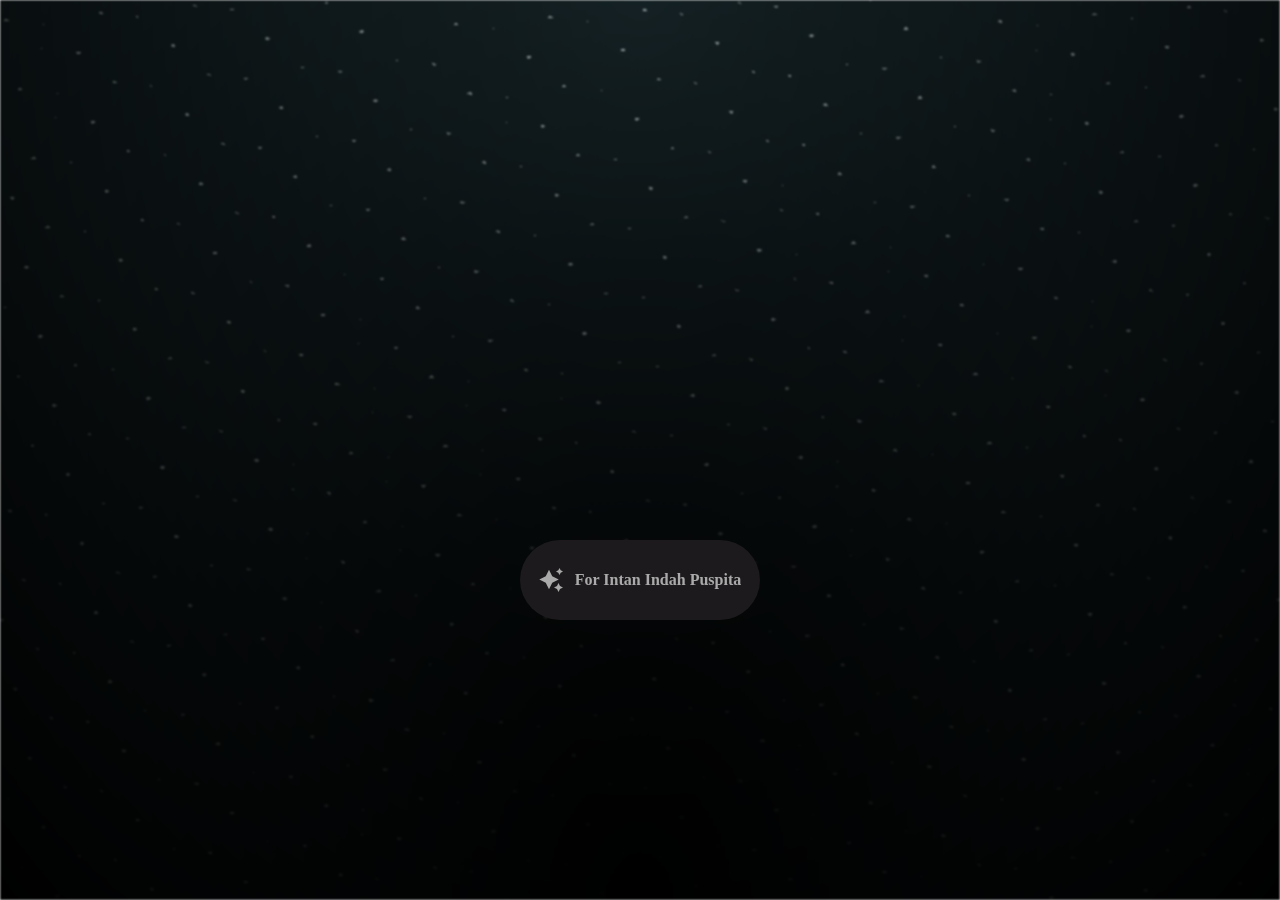
<file: index.html>
<html lang="en">

<head>
    <meta charset="UTF-8" />
    <meta name="viewport" content="width=device-width, initial-scale=1.0" />
    <link rel="shortcut icon" href="images/gift.png" type="image/x-icon" />
    <link rel="stylesheet" href="css/index.css" />

    <!-- Document Title -->
    <title>For Intan Indah Puspita</title>
</head>

<body>
    <!-- Background -->
    <div class="night"></div>

    <!-- Title -->
    <h1 class="title"></h1>

    <!-- Button -->
    <div style="
        position: absolute;
        top: 60vh;
        width: 100%;
        display: flex;
        justify-content: center;
      ">
        <a href="flower.html" class="btn">
            <svg height="24" width="24" fill="#FFFFFF" viewBox="0 0 24 24" data-name="Layer 1" id="Layer_1" class="sparkle">
          <path
            d="M10,21.236,6.755,14.745.264,11.5,6.755,8.255,10,1.764l3.245,6.491L19.736,11.5l-6.491,3.245ZM18,21l1.5,3L21,21l3-1.5L21,18l-1.5-3L18,18l-3,1.5ZM19.333,4.667,20.5,7l1.167-2.333L24,3.5,21.667,2.333,20.5,0,19.333,2.333,17,3.5Z"
          ></path>
        </svg>

            <span class="text">For Intan Indah Puspita</span>
        </a>
    </div>




    <script src="js/index.js"></script>
</body>

</html>
</file>
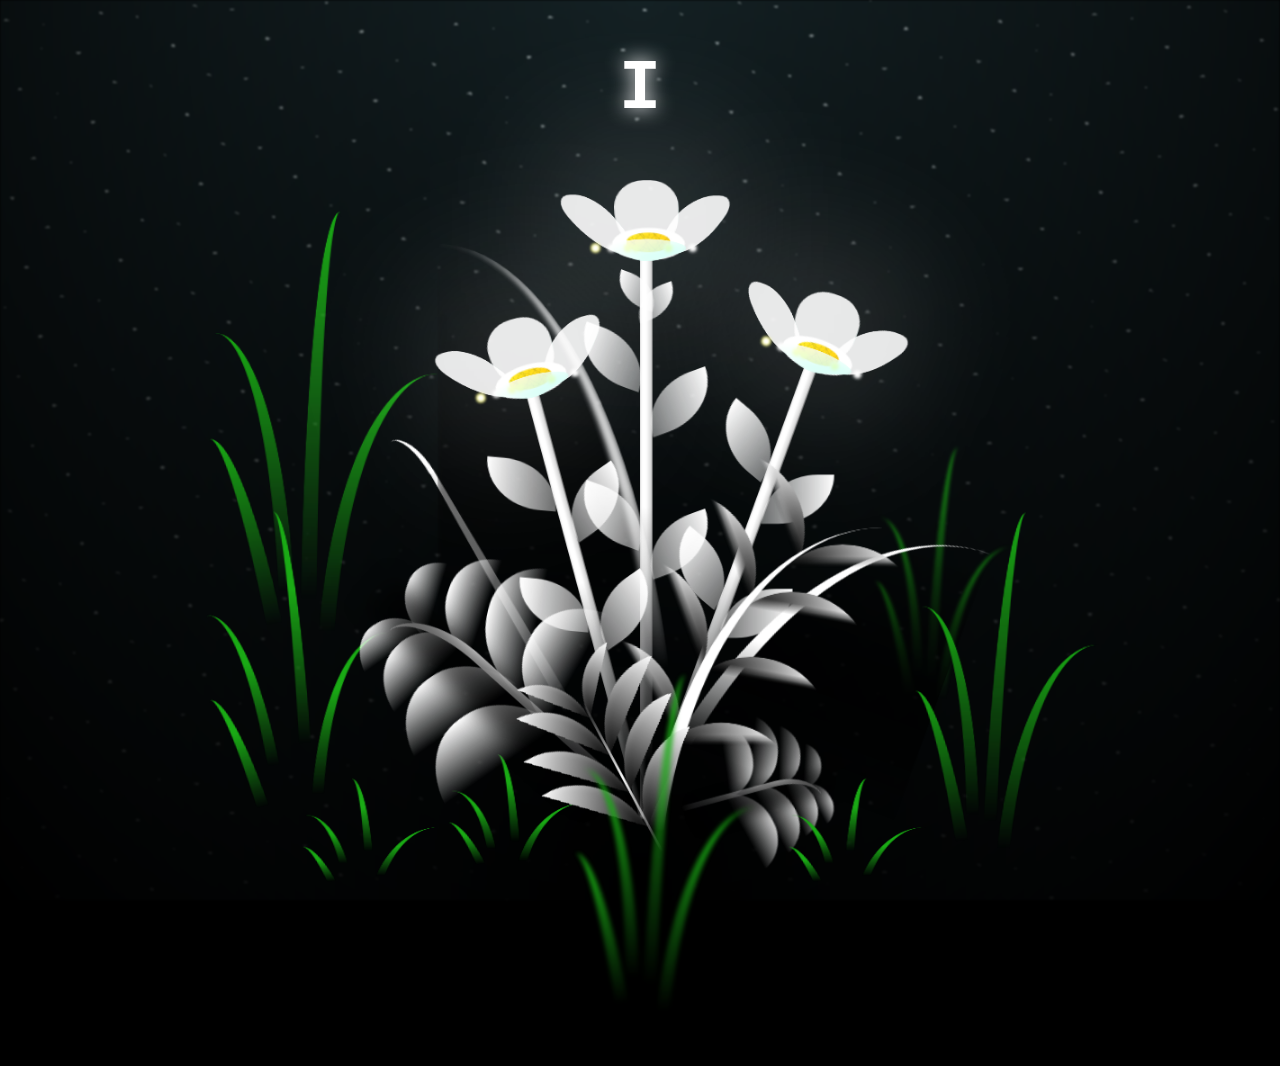
<file: flower.html>
<!DOCTYPE html>
<html lang="en">
  <head>
    <meta charset="UTF-8" />
    <meta http-equiv="X-UA-Compatible" content="IE=edge" />
    <meta name="viewport" content="width=device-width, initial-scale=1.0" />
    <link rel="shortcut icon" href="images/gift.png" type="image/x-icon" />
    <link rel="stylesheet" href="css/style.css" />

    <!-- Document Title -->
    <title>FLOWERS</title>
  </head>

  <body class="not-loaded">
    <!-- Background -->
    <div class="night"></div>

    <!-- Flower -->
    <div class="flowers">
      <div class="flower flower--1">
        <div class="flower__leafs flower__leafs--1">
          <div class="flower__leaf flower__leaf--1"></div>
          <div class="flower__leaf flower__leaf--2"></div>
          <div class="flower__leaf flower__leaf--3"></div>
          <div class="flower__leaf flower__leaf--4"></div>
          <div class="flower__white-circle"></div>

          <div class="flower__light flower__light--1"></div>
          <div class="flower__light flower__light--2"></div>
          <div class="flower__light flower__light--3"></div>
          <div class="flower__light flower__light--4"></div>
          <div class="flower__light flower__light--5"></div>
          <div class="flower__light flower__light--6"></div>
          <div class="flower__light flower__light--7"></div>
          <div class="flower__light flower__light--8"></div>
        </div>
        <div class="flower__line">
          <div class="flower__line__leaf flower__line__leaf--1"></div>
          <div class="flower__line__leaf flower__line__leaf--2"></div>
          <div class="flower__line__leaf flower__line__leaf--3"></div>
          <div class="flower__line__leaf flower__line__leaf--4"></div>
          <div class="flower__line__leaf flower__line__leaf--5"></div>
          <div class="flower__line__leaf flower__line__leaf--6"></div>
        </div>
      </div>

      <div class="flower flower--2">
        <div class="flower__leafs flower__leafs--2">
          <div class="flower__leaf flower__leaf--1"></div>
          <div class="flower__leaf flower__leaf--2"></div>
          <div class="flower__leaf flower__leaf--3"></div>
          <div class="flower__leaf flower__leaf--4"></div>
          <div class="flower__white-circle"></div>

          <div class="flower__light flower__light--1"></div>
          <div class="flower__light flower__light--2"></div>
          <div class="flower__light flower__light--3"></div>
          <div class="flower__light flower__light--4"></div>
          <div class="flower__light flower__light--5"></div>
          <div class="flower__light flower__light--6"></div>
          <div class="flower__light flower__light--7"></div>
          <div class="flower__light flower__light--8"></div>
        </div>
        <div class="flower__line">
          <div class="flower__line__leaf flower__line__leaf--1"></div>
          <div class="flower__line__leaf flower__line__leaf--2"></div>
          <div class="flower__line__leaf flower__line__leaf--3"></div>
          <div class="flower__line__leaf flower__line__leaf--4"></div>
        </div>
      </div>

      <div class="flower flower--3">
        <div class="flower__leafs flower__leafs--3">
          <div class="flower__leaf flower__leaf--1"></div>
          <div class="flower__leaf flower__leaf--2"></div>
          <div class="flower__leaf flower__leaf--3"></div>
          <div class="flower__leaf flower__leaf--4"></div>
          <div class="flower__white-circle"></div>

          <div class="flower__light flower__light--1"></div>
          <div class="flower__light flower__light--2"></div>
          <div class="flower__light flower__light--3"></div>
          <div class="flower__light flower__light--4"></div>
          <div class="flower__light flower__light--5"></div>
          <div class="flower__light flower__light--6"></div>
          <div class="flower__light flower__light--7"></div>
          <div class="flower__light flower__light--8"></div>
        </div>
        <div class="flower__line">
          <div class="flower__line__leaf flower__line__leaf--1"></div>
          <div class="flower__line__leaf flower__line__leaf--2"></div>
          <div class="flower__line__leaf flower__line__leaf--3"></div>
          <div class="flower__line__leaf flower__line__leaf--4"></div>
        </div>
      </div>

      <div class="grow-ans" style="--d: 1.2s">
        <div class="flower__g-long">
          <div class="flower__g-long__top"></div>
          <div class="flower__g-long__bottom"></div>
        </div>
      </div>

      <div class="growing-grass">
        <div class="flower__grass flower__grass--1">
          <div class="flower__grass--top"></div>
          <div class="flower__grass--bottom"></div>
          <div class="flower__grass__leaf flower__grass__leaf--1"></div>
          <div class="flower__grass__leaf flower__grass__leaf--2"></div>
          <div class="flower__grass__leaf flower__grass__leaf--3"></div>
          <div class="flower__grass__leaf flower__grass__leaf--4"></div>
          <div class="flower__grass__leaf flower__grass__leaf--5"></div>
          <div class="flower__grass__leaf flower__grass__leaf--6"></div>
          <div class="flower__grass__leaf flower__grass__leaf--7"></div>
          <div class="flower__grass__leaf flower__grass__leaf--8"></div>
          <div class="flower__grass__overlay"></div>
        </div>
      </div>

      <div class="growing-grass">
        <div class="flower__grass flower__grass--2">
          <div class="flower__grass--top"></div>
          <div class="flower__grass--bottom"></div>
          <div class="flower__grass__leaf flower__grass__leaf--1"></div>
          <div class="flower__grass__leaf flower__grass__leaf--2"></div>
          <div class="flower__grass__leaf flower__grass__leaf--3"></div>
          <div class="flower__grass__leaf flower__grass__leaf--4"></div>
          <div class="flower__grass__leaf flower__grass__leaf--5"></div>
          <div class="flower__grass__leaf flower__grass__leaf--6"></div>
          <div class="flower__grass__leaf flower__grass__leaf--7"></div>
          <div class="flower__grass__leaf flower__grass__leaf--8"></div>
          <div class="flower__grass__overlay"></div>
        </div>
      </div>

      <div class="grow-ans" style="--d: 2.4s">
        <div class="flower__g-right flower__g-right--1">
          <div class="leaf"></div>
        </div>
      </div>

      <div class="grow-ans" style="--d: 2.8s">
        <div class="flower__g-right flower__g-right--2">
          <div class="leaf"></div>
        </div>
      </div>

      <div class="grow-ans" style="--d: 2.8s">
        <div class="flower__g-front">
          <div
            class="flower__g-front__leaf-wrapper flower__g-front__leaf-wrapper--1"
          >
            <div class="flower__g-front__leaf"></div>
          </div>
          <div
            class="flower__g-front__leaf-wrapper flower__g-front__leaf-wrapper--2"
          >
            <div class="flower__g-front__leaf"></div>
          </div>
          <div
            class="flower__g-front__leaf-wrapper flower__g-front__leaf-wrapper--3"
          >
            <div class="flower__g-front__leaf"></div>
          </div>
          <div
            class="flower__g-front__leaf-wrapper flower__g-front__leaf-wrapper--4"
          >
            <div class="flower__g-front__leaf"></div>
          </div>
          <div
            class="flower__g-front__leaf-wrapper flower__g-front__leaf-wrapper--5"
          >
            <div class="flower__g-front__leaf"></div>
          </div>
          <div
            class="flower__g-front__leaf-wrapper flower__g-front__leaf-wrapper--6"
          >
            <div class="flower__g-front__leaf"></div>
          </div>
          <div
            class="flower__g-front__leaf-wrapper flower__g-front__leaf-wrapper--7"
          >
            <div class="flower__g-front__leaf"></div>
          </div>
          <div
            class="flower__g-front__leaf-wrapper flower__g-front__leaf-wrapper--8"
          >
            <div class="flower__g-front__leaf"></div>
          </div>
          <div class="flower__g-front__line"></div>
        </div>
      </div>

      <div class="grow-ans" style="--d: 3.2s">
        <div class="flower__g-fr">
          <div class="leaf"></div>
          <div class="flower__g-fr__leaf flower__g-fr__leaf--1"></div>
          <div class="flower__g-fr__leaf flower__g-fr__leaf--2"></div>
          <div class="flower__g-fr__leaf flower__g-fr__leaf--3"></div>
          <div class="flower__g-fr__leaf flower__g-fr__leaf--4"></div>
          <div class="flower__g-fr__leaf flower__g-fr__leaf--5"></div>
          <div class="flower__g-fr__leaf flower__g-fr__leaf--6"></div>
          <div class="flower__g-fr__leaf flower__g-fr__leaf--7"></div>
          <div class="flower__g-fr__leaf flower__g-fr__leaf--8"></div>
        </div>
      </div>

      <div class="long-g long-g--0">
        <div class="grow-ans" style="--d: 3s">
          <div class="leaf leaf--0"></div>
        </div>
        <div class="grow-ans" style="--d: 2.2s">
          <div class="leaf leaf--1"></div>
        </div>
        <div class="grow-ans" style="--d: 3.4s">
          <div class="leaf leaf--2"></div>
        </div>
        <div class="grow-ans" style="--d: 3.6s">
          <div class="leaf leaf--3"></div>
        </div>
      </div>

      <div class="long-g long-g--1">
        <div class="grow-ans" style="--d: 3.6s">
          <div class="leaf leaf--0"></div>
        </div>
        <div class="grow-ans" style="--d: 3.8s">
          <div class="leaf leaf--1"></div>
        </div>
        <div class="grow-ans" style="--d: 4s">
          <div class="leaf leaf--2"></div>
        </div>
        <div class="grow-ans" style="--d: 4.2s">
          <div class="leaf leaf--3"></div>
        </div>
      </div>

      <div class="long-g long-g--2">
        <div class="grow-ans" style="--d: 4s">
          <div class="leaf leaf--0"></div>
        </div>
        <div class="grow-ans" style="--d: 4.2s">
          <div class="leaf leaf--1"></div>
        </div>
        <div class="grow-ans" style="--d: 4.4s">
          <div class="leaf leaf--2"></div>
        </div>
        <div class="grow-ans" style="--d: 4.6s">
          <div class="leaf leaf--3"></div>
        </div>
      </div>

      <div class="long-g long-g--3">
        <div class="grow-ans" style="--d: 4s">
          <div class="leaf leaf--0"></div>
        </div>
        <div class="grow-ans" style="--d: 4.2s">
          <div class="leaf leaf--1"></div>
        </div>
        <div class="grow-ans" style="--d: 3s">
          <div class="leaf leaf--2"></div>
        </div>
        <div class="grow-ans" style="--d: 3.6s">
          <div class="leaf leaf--3"></div>
        </div>
      </div>

      <div class="long-g long-g--4">
        <div class="grow-ans" style="--d: 4s">
          <div class="leaf leaf--0"></div>
        </div>
        <div class="grow-ans" style="--d: 4.2s">
          <div class="leaf leaf--1"></div>
        </div>
        <div class="grow-ans" style="--d: 3s">
          <div class="leaf leaf--2"></div>
        </div>
        <div class="grow-ans" style="--d: 3.6s">
          <div class="leaf leaf--3"></div>
        </div>
      </div>

      <div class="long-g long-g--5">
        <div class="grow-ans" style="--d: 4s">
          <div class="leaf leaf--0"></div>
        </div>
        <div class="grow-ans" style="--d: 4.2s">
          <div class="leaf leaf--1"></div>
        </div>
        <div class="grow-ans" style="--d: 3s">
          <div class="leaf leaf--2"></div>
        </div>
        <div class="grow-ans" style="--d: 3.6s">
          <div class="leaf leaf--3"></div>
        </div>
      </div>

      <div class="long-g long-g--6">
        <div class="grow-ans" style="--d: 4.2s">
          <div class="leaf leaf--0"></div>
        </div>
        <div class="grow-ans" style="--d: 4.4s">
          <div class="leaf leaf--1"></div>
        </div>
        <div class="grow-ans" style="--d: 4.6s">
          <div class="leaf leaf--2"></div>
        </div>
        <div class="grow-ans" style="--d: 4.8s">
          <div class="leaf leaf--3"></div>
        </div>
      </div>

      <div class="long-g long-g--7">
        <div class="grow-ans" style="--d: 3s">
          <div class="leaf leaf--0"></div>
        </div>
        <div class="grow-ans" style="--d: 3.2s">
          <div class="leaf leaf--1"></div>
        </div>
        <div class="grow-ans" style="--d: 3.5s">
          <div class="leaf leaf--2"></div>
        </div>
        <div class="grow-ans" style="--d: 3.6s">
          <div class="leaf leaf--3"></div>
        </div>
      </div>
    </div>

    <!-- Title -->
    <h1 class="title"><span id="title"></span></h1>
    

    <!-- audio -->
    <div id="audio-container">
      <audio id="song" autoplay loop>
        <source src="audio/bayangkanjika.mp3" type="audio/mp3" />
      </audio>
    </div>
    <!-- akhir audio -->
  </body>
</html>

<!-- Import Javascript -->
<script src="js/main.js"></script>
</file>
<file: css/index.css>
*,
*::after,
*::before {
  padding: 0;
  margin: 0;
  box-sizing: border-box;
}

:root {
  --dark-color: #000;
}

.night {
  position: fixed;
  left: 50%;
  top: 0;
  transform: translateX(-50%);
  width: 100%;
  height: 100%;
  filter: blur(0.1vmin);
  background-image: radial-gradient(ellipse at top, transparent 0%, var(--dark-color)), radial-gradient(ellipse at bottom, var(--dark-color), rgba(145, 233, 255, 0.2)), repeating-linear-gradient(220deg, rgb(0, 0, 0) 0px, rgb(0, 0, 0) 19px, transparent 19px, transparent 22px), repeating-linear-gradient(189deg, rgb(0, 0, 0) 0px, rgb(0, 0, 0) 19px, transparent 19px, transparent 22px), repeating-linear-gradient(148deg, rgb(0, 0, 0) 0px, rgb(0, 0, 0) 19px, transparent 19px, transparent 22px), linear-gradient(90deg, rgb(255, 255, 250), rgb(240, 240, 240));
}

.title {
  position: absolute;
  top: 0;
  left: 0;
  color: white;
  font-family: 'Courier New', Courier, monospace;

  display: flex;
  flex-wrap: wrap;
  justify-content: center;
  align-content: center;
  align-items: center;

  width: 100%;
  height: 100vh;
  text-shadow: 0 0 20px white;
  letter-spacing: 0px;
}

@media (min-width: 500px) {
  .title {
    letter-spacing: 20px;
  }
}

@keyframes typing {
  from {
    opacity: 0;
  }

  to {
    opacity: 1;
  }
}

/* Terapkan animasi dengan delay */
.title span {
  opacity: 0;
  animation: typing 1s ease forwards;
  animation-delay: var(--delay);
}

a {
  text-decoration: none;
}

.btn {
  border: none;
  width: 15em;
  height: 5em;
  border-radius: 3em;
  display: flex;
  justify-content: center;
  align-items: center;
  gap: 12px;
  background: #1C1A1C;
  cursor: pointer;
  transition: all 450ms ease-in-out;
}

.sparkle {
  fill: #AAAAAA;
  transition: all 800ms ease;
}

.text {
  font-weight: 600;
  color: #AAAAAA;
  font-size: medium;
}

.btn:hover {
  background: linear-gradient(0deg, #A47CF3, #683FEA);
  box-shadow: inset 0px 1px 0px 0px rgba(255, 255, 255, 0.4),
    inset 0px -4px 0px 0px rgba(0, 0, 0, 0.2),
    0px 0px 0px 4px rgba(255, 255, 255, 0.2),
    0px 0px 180px 0px #9917FF;
  transform: translateY(-2px);
}

.btn:hover .text {
  color: white;
}

.btn:hover .sparkle {
  fill: white;
  transform: scale(1.2);
}
</file>
<file: css/style.css>
*,
*::after,
*::before {
    padding: 0;
    margin: 0;
    box-sizing: border-box;
}

:root {
    --dark-color: #000;
}

.title {
    position: absolute;
    width: 100%;
    text-align: center;
    margin-top: 50px;
    top: 0;
    left: 0;
    color: white;
    font-family: 'Courier New', Courier, monospace;
    font-size: 70px;
    text-shadow: 0px 0px 20px white;
}

body {
    display: flex;
    align-items: flex-end;
    justify-content: center;
    min-height: 100vh;
    background-color: var(--dark-color);
    overflow: hidden;
    perspective: 1000px;
}

.night {
    position: fixed;
    left: 50%;
    top: 0;
    transform: translateX(-50%);
    width: 100%;
    height: 100%;
    filter: blur(0.1vmin);
    background-image: radial-gradient(ellipse at top, transparent 0%, var(--dark-color)), radial-gradient(ellipse at bottom, var(--dark-color), rgba(145, 233, 255, 0.2)), repeating-linear-gradient(220deg, rgb(0, 0, 0) 0px, rgb(0, 0, 0) 19px, transparent 19px, transparent 22px), repeating-linear-gradient(189deg, rgb(0, 0, 0) 0px, rgb(0, 0, 0) 19px, transparent 19px, transparent 22px), repeating-linear-gradient(148deg, rgb(0, 0, 0) 0px, rgb(0, 0, 0) 19px, transparent 19px, transparent 22px), linear-gradient(90deg, rgb(255, 255, 250), rgb(240, 240, 240));
}

.flowers {
    position: relative;
    transform: scale(0.9);
}

.flower {
    position: absolute;
    bottom: 10vmin;
    transform-origin: bottom center;
    z-index: 10;
    --fl-speed: 0.8s;
}

.flower--1 {
    animation: moving-flower-1 4s linear infinite;
}

.flower--1 .flower__line {
    height: 70vmin;
    animation-delay: 0.3s;
}

.flower--1 .flower__line__leaf--1 {
    animation: blooming-leaf-right var(--fl-speed) 1.6s backwards;
}

.flower--1 .flower__line__leaf--2 {
    animation: blooming-leaf-right var(--fl-speed) 1.4s backwards;
}

.flower--1 .flower__line__leaf--3 {
    animation: blooming-leaf-left var(--fl-speed) 1.2s backwards;
}

.flower--1 .flower__line__leaf--4 {
    animation: blooming-leaf-left var(--fl-speed) 1s backwards;
}

.flower--1 .flower__line__leaf--5 {
    animation: blooming-leaf-right var(--fl-speed) 1.8s backwards;
}

.flower--1 .flower__line__leaf--6 {
    animation: blooming-leaf-left var(--fl-speed) 2s backwards;
}

.flower--2 {
    left: 50%;
    transform: rotate(20deg);
    animation: moving-flower-2 4s linear infinite;
}

.flower--2 .flower__line {
    height: 60vmin;
    animation-delay: 0.6s;
}

.flower--2 .flower__line__leaf--1 {
    animation: blooming-leaf-right var(--fl-speed) 1.9s backwards;
}

.flower--2 .flower__line__leaf--2 {
    animation: blooming-leaf-right var(--fl-speed) 1.7s backwards;
}

.flower--2 .flower__line__leaf--3 {
    animation: blooming-leaf-left var(--fl-speed) 1.5s backwards;
}

.flower--2 .flower__line__leaf--4 {
    animation: blooming-leaf-left var(--fl-speed) 1.3s backwards;
}

.flower--3 {
    left: 50%;
    transform: rotate(-15deg);
    animation: moving-flower-3 4s linear infinite;
}

.flower--3 .flower__line {
    animation-delay: 0.9s;
}

.flower--3 .flower__line__leaf--1 {
    animation: blooming-leaf-right var(--fl-speed) 2.5s backwards;
}

.flower--3 .flower__line__leaf--2 {
    animation: blooming-leaf-right var(--fl-speed) 2.3s backwards;
}

.flower--3 .flower__line__leaf--3 {
    animation: blooming-leaf-left var(--fl-speed) 2.1s backwards;
}

.flower--3 .flower__line__leaf--4 {
    animation: blooming-leaf-left var(--fl-speed) 1.9s backwards;
}

.flower__leafs {
    position: relative;
    animation: blooming-flower 2s backwards;
}

.flower__leafs--1 {
    animation-delay: 1.1s;
}

.flower__leafs--2 {
    animation-delay: 1.4s;
}

.flower__leafs--3 {
    animation-delay: 1.7s;
}

.flower__leafs::after {
    content: "";
    position: absolute;
    left: 0;
    top: 0;
    transform: translate(-50%, -100%);
    width: 8vmin;
    height: 8vmin;
    background-color: #fff;
    filter: blur(10vmin);
}

.flower__leaf {
    position: absolute;
    bottom: 0;
    left: 50%;
    width: 8vmin;
    height: 11vmin;
    border-radius: 51% 49% 47% 53%/44% 45% 55% 69%;
    background-color: #a7ffee;
    background-image: linear-gradient(to top, #fff, #fff);
    transform-origin: bottom center;
    opacity: 0.9;
    box-shadow: inset 0 0 2vmin rgba(255, 255, 255, 0.5);
}

.flower__leaf--1 {
    transform: translate(-10%, 1%) rotateY(40deg) rotateX(-50deg);
}

.flower__leaf--2 {
    transform: translate(-50%, -4%) rotateX(40deg);
}

.flower__leaf--3 {
    transform: translate(-90%, 0%) rotateY(45deg) rotateX(50deg);
}

.flower__leaf--4 {
    width: 8vmin;
    height: 8vmin;
    transform-origin: bottom left;
    border-radius: 4vmin 10vmin 4vmin 4vmin;
    transform: translate(0%, 18%) rotateX(70deg) rotate(-43deg);
    background-image: linear-gradient(to top, rgba(255, 2555, 255, 0.4), #fff);
    z-index: 1;
    opacity: 0.8;
    -webkit-transform: translate(0%, 18%) rotateX(70deg) rotate(-43deg);
    -moz-transform: translate(0%, 18%) rotateX(70deg) rotate(-43deg);
    -ms-transform: translate(0%, 18%) rotateX(70deg) rotate(-43deg);
    -o-transform: translate(0%, 18%) rotateX(70deg) rotate(-43deg);
}

.flower__white-circle {
    position: absolute;
    left: -3.5vmin;
    top: -3vmin;
    width: 9vmin;
    height: 4vmin;
    border-radius: 50%;
    background-color: #fff;
}

.flower__white-circle::after {
    content: "";
    position: absolute;
    left: 50%;
    top: 45%;
    transform: translate(-50%, -50%);
    width: 60%;
    height: 60%;
    border-radius: inherit;
    background-image: repeating-linear-gradient(135deg, rgba(0, 0, 0, 0.03) 0px, rgba(0, 0, 0, 0.03) 1px, transparent 1px, transparent 12px), repeating-linear-gradient(45deg, rgba(0, 0, 0, 0.03) 0px, rgba(0, 0, 0, 0.03) 1px, transparent 1px, transparent 12px), repeating-linear-gradient(67.5deg, rgba(0, 0, 0, 0.03) 0px, rgba(0, 0, 0, 0.03) 1px, transparent 1px, transparent 12px), repeating-linear-gradient(135deg, rgba(0, 0, 0, 0.03) 0px, rgba(0, 0, 0, 0.03) 1px, transparent 1px, transparent 12px), repeating-linear-gradient(45deg, rgba(0, 0, 0, 0.03) 0px, rgba(0, 0, 0, 0.03) 1px, transparent 1px, transparent 12px), repeating-linear-gradient(112.5deg, rgba(0, 0, 0, 0.03) 0px, rgba(0, 0, 0, 0.03) 1px, transparent 1px, transparent 12px), repeating-linear-gradient(112.5deg, rgba(0, 0, 0, 0.03) 0px, rgba(0, 0, 0, 0.03) 1px, transparent 1px, transparent 12px), repeating-linear-gradient(45deg, rgba(0, 0, 0, 0.03) 0px, rgba(0, 0, 0, 0.03) 1px, transparent 1px, transparent 12px), repeating-linear-gradient(22.5deg, rgba(0, 0, 0, 0.03) 0px, rgba(0, 0, 0, 0.03) 1px, transparent 1px, transparent 12px), repeating-linear-gradient(45deg, rgba(0, 0, 0, 0.03) 0px, rgba(0, 0, 0, 0.03) 1px, transparent 1px, transparent 12px), repeating-linear-gradient(22.5deg, rgba(0, 0, 0, 0.03) 0px, rgba(0, 0, 0, 0.03) 1px, transparent 1px, transparent 12px), repeating-linear-gradient(135deg, rgba(0, 0, 0, 0.03) 0px, rgba(0, 0, 0, 0.03) 1px, transparent 1px, transparent 12px), repeating-linear-gradient(157.5deg, rgba(0, 0, 0, 0.03) 0px, rgba(0, 0, 0, 0.03) 1px, transparent 1px, transparent 12px), repeating-linear-gradient(67.5deg, rgba(0, 0, 0, 0.03) 0px, rgba(0, 0, 0, 0.03) 1px, transparent 1px, transparent 12px), repeating-linear-gradient(67.5deg, rgba(0, 0, 0, 0.03) 0px, rgba(0, 0, 0, 0.03) 1px, transparent 1px, transparent 12px), linear-gradient(90deg, rgb(255, 235, 18), rgb(255, 206, 0));
}

.flower__line {
    height: 55vmin;
    width: 1.5vmin;
    background-image: linear-gradient(to left, rgba(0, 0, 0, 0.2), transparent, rgba(255, 255, 255, 0.2)), linear-gradient(to top, transparent 10%, #fff, #fff);
    box-shadow: inset 0 0 2px rgba(0, 0, 0, 0.5);
    animation: grow-flower-tree 4s backwards;
}

.flower__line__leaf {
    --w: 7vmin;
    --h: calc(var(--w) + 2vmin);
    position: absolute;
    top: 20%;
    left: 90%;
    width: var(--w);
    height: var(--h);
    border-top-right-radius: var(--h);
    border-bottom-left-radius: var(--h);
    background-image: linear-gradient(to top, rgba(255, 255, 255, 0.4), #fff);
}

.flower__line__leaf--1 {
    transform: rotate(70deg) rotateY(30deg);
}

.flower__line__leaf--2 {
    top: 45%;
    transform: rotate(70deg) rotateY(30deg);
}

.flower__line__leaf--3,
.flower__line__leaf--4,
.flower__line__leaf--6 {
    border-top-right-radius: 0;
    border-bottom-left-radius: 0;
    border-top-left-radius: var(--h);
    border-bottom-right-radius: var(--h);
    left: -460%;
    top: 12%;
    transform: rotate(-70deg) rotateY(30deg);
}

.flower__line__leaf--4 {
    top: 40%;
}

.flower__line__leaf--5 {
    top: 0;
    transform-origin: left;
    transform: rotate(70deg) rotateY(30deg) scale(0.6);
}

.flower__line__leaf--6 {
    top: -2%;
    left: -450%;
    transform-origin: right;
    transform: rotate(-70deg) rotateY(30deg) scale(0.6);
}

.flower__light {
    position: absolute;
    bottom: 0vmin;
    width: 1vmin;
    height: 1vmin;
    background-color: rgb(255, 251, 0);
    border-radius: 50%;
    filter: blur(0.2vmin);
    animation: light-ans 4s linear infinite backwards;
}

.flower__light:nth-child(odd) {
    background-color: #fff;
}

.flower__light--1 {
    left: -2vmin;
    animation-delay: 1s;
}

.flower__light--2 {
    left: 3vmin;
    animation-delay: 0.5s;
}

.flower__light--3 {
    left: -6vmin;
    animation-delay: 0.3s;
}

.flower__light--4 {
    left: 6vmin;
    animation-delay: 0.9s;
}

.flower__light--5 {
    left: -1vmin;
    animation-delay: 1.5s;
}

.flower__light--6 {
    left: -4vmin;
    animation-delay: 3s;
}

.flower__light--7 {
    left: 3vmin;
    animation-delay: 2s;
}

.flower__light--8 {
    left: -6vmin;
    animation-delay: 3.5s;
}

.flower__grass {
    --c: #fff;
    --line-w: 1.5vmin;
    position: absolute;
    bottom: 12vmin;
    left: -7vmin;
    display: flex;
    flex-direction: column;
    align-items: flex-end;
    z-index: 20;
    transform-origin: bottom center;
    transform: rotate(-48deg) rotateY(40deg);
}

.flower__grass--1 {
    animation: moving-grass 2s linear infinite;
}

.flower__grass--2 {
    left: 2vmin;
    bottom: 10vmin;
    transform: scale(0.5) rotate(75deg) rotateX(10deg) rotateY(-200deg);
    opacity: 0.8;
    z-index: 0;
    animation: moving-grass--2 1.5s linear infinite;
}

.flower__grass--top {
    width: 7vmin;
    height: 10vmin;
    border-top-right-radius: 100%;
    border-right: var(--line-w) solid var(--c);
    transform-origin: bottom center;
    transform: rotate(-2deg);
}

.flower__grass--bottom {
    margin-top: -2px;
    width: var(--line-w);
    height: 25vmin;
    background-image: linear-gradient(to top, transparent, var(--c));
}

.flower__grass__leaf {
    --size: 10vmin;
    position: absolute;
    width: calc(var(--size) * 2.1);
    height: var(--size);
    border-top-left-radius: var(--size);
    border-top-right-radius: var(--size);
    background-image: linear-gradient(to top, transparent, transparent 30%, var(--c));
    z-index: 100;
}

.flower__grass__leaf--1 {
    top: -6%;
    left: 30%;
    --size: 6vmin;
    transform: rotate(-20deg);
    animation: growing-grass-ans--1 2s 2.6s backwards;
}

@keyframes growing-grass-ans--1 {
    0% {
        transform-origin: bottom left;
        transform: rotate(-20deg) scale(0);
    }
}

.flower__grass__leaf--2 {
    top: -5%;
    left: -110%;
    --size: 6vmin;
    transform: rotate(10deg);
    animation: growing-grass-ans--2 2s 2.4s linear backwards;
}

@keyframes growing-grass-ans--2 {
    0% {
        transform-origin: bottom right;
        transform: rotate(10deg) scale(0);
    }
}

.flower__grass__leaf--3 {
    top: 5%;
    left: 60%;
    --size: 8vmin;
    transform: rotate(-18deg) rotateX(-20deg);
    animation: growing-grass-ans--3 2s 2.2s linear backwards;
}

@keyframes growing-grass-ans--3 {
    0% {
        transform-origin: bottom left;
        transform: rotate(-18deg) rotateX(-20deg) scale(0);
    }
}

.flower__grass__leaf--4 {
    top: 6%;
    left: -135%;
    --size: 8vmin;
    transform: rotate(2deg);
    animation: growing-grass-ans--4 2s 2s linear backwards;
}

@keyframes growing-grass-ans--4 {
    0% {
        transform-origin: bottom right;
        transform: rotate(2deg) scale(0);
    }
}

.flower__grass__leaf--5 {
    top: 20%;
    left: 60%;
    --size: 10vmin;
    transform: rotate(-24deg) rotateX(-20deg);
    animation: growing-grass-ans--5 2s 1.8s linear backwards;
}

@keyframes growing-grass-ans--5 {
    0% {
        transform-origin: bottom left;
        transform: rotate(-24deg) rotateX(-20deg) scale(0);
    }
}

.flower__grass__leaf--6 {
    top: 22%;
    left: -180%;
    --size: 10vmin;
    transform: rotate(10deg);
    animation: growing-grass-ans--6 2s 1.6s linear backwards;
}

@keyframes growing-grass-ans--6 {
    0% {
        transform-origin: bottom right;
        transform: rotate(10deg) scale(0);
    }
}

.flower__grass__leaf--7 {
    top: 39%;
    left: 70%;
    --size: 10vmin;
    transform: rotate(-10deg);
    animation: growing-grass-ans--7 2s 1.4s linear backwards;
}

@keyframes growing-grass-ans--7 {
    0% {
        transform-origin: bottom left;
        transform: rotate(-10deg) scale(0);
    }
}

.flower__grass__leaf--8 {
    top: 40%;
    left: -215%;
    --size: 11vmin;
    transform: rotate(10deg);
    animation: growing-grass-ans--8 2s 1.2s linear backwards;
}

@keyframes growing-grass-ans--8 {
    0% {
        transform-origin: bottom right;
        transform: rotate(10deg) scale(0);
    }
}

.flower__grass__overlay {
    position: absolute;
    top: -10%;
    right: 0%;
    width: 100%;
    height: 100%;
    background-color: rgba(0, 0, 0, 0.6);
    filter: blur(1.5vmin);
    z-index: 100;
}

.flower__g-long {
    --w: 2vmin;
    --h: 6vmin;
    --c: #fff;
    position: absolute;
    bottom: 10vmin;
    left: -3vmin;
    transform-origin: bottom center;
    transform: rotate(-30deg) rotateY(-20deg);
    display: flex;
    flex-direction: column;
    align-items: flex-end;
    animation: flower-g-long-ans 3s linear infinite;
}

@keyframes flower-g-long-ans {
    0%,
    100% {
        transform: rotate(-30deg) rotateY(-20deg);
    }
    50% {
        transform: rotate(-32deg) rotateY(-20deg);
    }
}

.flower__g-long__top {
    top: calc(var(--h) * -1);
    width: calc(var(--w) + 1vmin);
    height: var(--h);
    border-top-right-radius: 100%;
    border-right: 0.7vmin solid var(--c);
    transform: translate(-0.7vmin, 1vmin);
}

.flower__g-long__bottom {
    width: var(--w);
    height: 50vmin;
    transform-origin: bottom center;
    background-image: linear-gradient(to top, transparent 30%, var(--c));
    box-shadow: inset 0 0 2px rgba(0, 0, 0, 0.5);
    -webkit-clip-path: polygon(35% 0, 65% 1%, 100% 100%, 0% 100%);
    clip-path: polygon(35% 0, 65% 1%, 100% 100%, 0% 100%);
}

.flower__g-right {
    position: absolute;
    bottom: 6vmin;
    left: -2vmin;
    transform-origin: bottom left;
    transform: rotate(20deg);
}

.flower__g-right .leaf {
    width: 30vmin;
    height: 50vmin;
    border-top-left-radius: 100%;
    border-left: 2vmin solid #fff;
    background-image: linear-gradient(to bottom, transparent, var(--dark-color) 60%);
    -webkit-mask-image: linear-gradient(to top, transparent 30%, #fff 60%);
}

.flower__g-right--1 {
    animation: flower-g-right-ans 2.5s linear infinite;
}

.flower__g-right--2 {
    left: 5vmin;
    transform: rotateY(-180deg);
    animation: flower-g-right-ans--2 3s linear infinite;
}

.flower__g-right--2 .leaf {
    height: 75vmin;
    filter: blur(0.3vmin);
    opacity: 0.8;
}

@keyframes flower-g-right-ans {
    0%,
    100% {
        transform: rotate(20deg);
    }
    50% {
        transform: rotate(24deg) rotateX(-20deg);
    }
}

@keyframes flower-g-right-ans--2 {
    0%,
    100% {
        transform: rotateY(-180deg) rotate(0deg) rotateX(-20deg);
    }
    50% {
        transform: rotateY(-180deg) rotate(6deg) rotateX(-20deg);
    }
}

.flower__g-front {
    position: absolute;
    bottom: 6vmin;
    left: 2.5vmin;
    z-index: 100;
    transform-origin: bottom center;
    transform: rotate(-28deg) rotateY(30deg) scale(1.04);
    animation: flower__g-front-ans 2s linear infinite;
}

@keyframes flower__g-front-ans {
    0%,
    100% {
        transform: rotate(-28deg) rotateY(30deg) scale(1.04);
    }
    50% {
        transform: rotate(-35deg) rotateY(40deg) scale(1.04);
    }
}

.flower__g-front__line {
    width: 0.3vmin;
    height: 20vmin;
    background-image: linear-gradient(to top, transparent, #fff, transparent 100%);
    position: relative;
}

.flower__g-front__leaf-wrapper {
    position: absolute;
    top: 0;
    left: 0;
    transform-origin: bottom left;
    transform: rotate(10deg);
}

.flower__g-front__leaf-wrapper:nth-child(even) {
    left: 0vmin;
    transform: rotateY(-180deg) rotate(5deg);
    animation: flower__g-front__leaf-left-ans 1s ease-in backwards;
}

.flower__g-front__leaf-wrapper:nth-child(odd) {
    animation: flower__g-front__leaf-ans 1s ease-in backwards;
}

.flower__g-front__leaf-wrapper--1 {
    top: -8vmin;
    transform: scale(0.7);
    animation: flower__g-front__leaf-ans 1s 5.5s ease-in backwards !important;
}

.flower__g-front__leaf-wrapper--2 {
    top: -8vmin;
    transform: rotateY(-180deg) scale(0.7) !important;
    animation: flower__g-front__leaf-left-ans-2 1s 4.6s ease-in backwards !important;
}

.flower__g-front__leaf-wrapper--3 {
    top: -3vmin;
    animation: flower__g-front__leaf-ans 1s 4.6s ease-in backwards;
}

.flower__g-front__leaf-wrapper--4 {
    top: -3vmin;
    transform: rotateY(-180deg) scale(0.9) !important;
    animation: flower__g-front__leaf-left-ans-2 1s 4.6s ease-in backwards !important;
}

@keyframes flower__g-front__leaf-left-ans-2 {
    0% {
        transform: rotateY(-180deg) scale(0);
    }
}

.flower__g-front__leaf-wrapper--5,
.flower__g-front__leaf-wrapper--6 {
    top: 2vmin;
}

.flower__g-front__leaf-wrapper--7,
.flower__g-front__leaf-wrapper--8 {
    top: 6.5vmin;
}

.flower__g-front__leaf-wrapper--2 {
    animation-delay: 5.2s !important;
}

.flower__g-front__leaf-wrapper--3 {
    animation-delay: 4.9s !important;
}

.flower__g-front__leaf-wrapper--5 {
    animation-delay: 4.3s !important;
}

.flower__g-front__leaf-wrapper--6 {
    animation-delay: 4.1s !important;
}

.flower__g-front__leaf-wrapper--7 {
    animation-delay: 3.8s !important;
}

.flower__g-front__leaf-wrapper--8 {
    animation-delay: 3.5s !important;
}

@keyframes flower__g-front__leaf-ans {
    0% {
        transform: rotate(10deg) scale(0);
    }
}

@keyframes flower__g-front__leaf-left-ans {
    0% {
        transform: rotateY(-180deg) rotate(5deg) scale(0);
    }
}

.flower__g-front__leaf {
    width: 10vmin;
    height: 10vmin;
    border-radius: 100% 0% 0% 100%/100% 100% 0% 0%;
    box-shadow: inset 0 2px 1vmin hsla(0, 0%, 100%, 0.2);
    background-image: linear-gradient(to bottom left, transparent, var(--dark-color)), linear-gradient(to bottom right, #fff 50%, transparent 50%, transparent);
    -webkit-mask-image: linear-gradient(to bottom right, #fff 50%, transparent 50%, transparent);
    mask-image: linear-gradient(to bottom right, #fff 50%, transparent 50%, transparent);
}

.flower__g-fr {
    position: absolute;
    bottom: -4vmin;
    left: vmin;
    transform-origin: bottom left;
    z-index: 10;
    animation: flower__g-fr-ans 2s linear infinite;
}

@keyframes flower__g-fr-ans {
    0%,
    100% {
        transform: rotate(2deg);
    }
    50% {
        transform: rotate(4deg);
        -webkit-transform: rotate(4deg);
        -moz-transform: rotate(4deg);
        -ms-transform: rotate(4deg);
        -o-transform: rotate(4deg);
    }
}

.flower__g-fr .leaf {
    width: 30vmin;
    height: 50vmin;
    border-top-left-radius: 100%;
    border-left: 2vmin solid #fff;
    -webkit-mask-image: linear-gradient(to top, transparent 25%, #fff 50%);
    position: relative;
    z-index: 1;
}

.flower__g-fr__leaf {
    position: absolute;
    top: 0;
    left: 0;
    width: 10vmin;
    height: 10vmin;
    border-radius: 100% 0% 0% 100%/100% 100% 0% 0%;
    box-shadow: inset 0 2px 1vmin hsla(0, 0%, 100%, 0.2);
    background-image: linear-gradient(to bottom left, transparent, var(--dark-color) 98%), linear-gradient(to bottom right, #fff 45%, transparent 50%, transparent);
    -webkit-mask-image: linear-gradient(135deg, #fff 40%, transparent 50%, transparent);
}

.flower__g-fr__leaf--1 {
    left: 20vmin;
    transform: rotate(45deg);
    animation: flower__g-fr-leaft-ans-1 0.5s 5.2s linear backwards;
}

@keyframes flower__g-fr-leaft-ans-1 {
    0% {
        transform-origin: left;
        transform: rotate(45deg) scale(0);
    }
}

.flower__g-fr__leaf--2 {
    left: 12vmin;
    top: -7vmin;
    transform: rotate(25deg) rotateY(-180deg);
    animation: flower__g-fr-leaft-ans-6 0.5s 5s linear backwards;
}

.flower__g-fr__leaf--3 {
    left: 15vmin;
    top: 6vmin;
    transform: rotate(55deg);
    animation: flower__g-fr-leaft-ans-5 0.5s 4.8s linear backwards;
}

.flower__g-fr__leaf--4 {
    left: 6vmin;
    top: -2vmin;
    transform: rotate(25deg) rotateY(-180deg);
    animation: flower__g-fr-leaft-ans-6 0.5s 4.6s linear backwards;
}

.flower__g-fr__leaf--5 {
    left: 10vmin;
    top: 14vmin;
    transform: rotate(55deg);
    animation: flower__g-fr-leaft-ans-5 0.5s 4.4s linear backwards;
}

@keyframes flower__g-fr-leaft-ans-5 {
    0% {
        transform-origin: left;
        transform: rotate(55deg) scale(0);
    }
}

.flower__g-fr__leaf--6 {
    left: 0vmin;
    top: 6vmin;
    transform: rotate(25deg) rotateY(-180deg);
    animation: flower__g-fr-leaft-ans-6 0.5s 4.2s linear backwards;
}

@keyframes flower__g-fr-leaft-ans-6 {
    0% {
        transform-origin: right;
        transform: rotate(25deg) rotateY(-180deg) scale(0);
    }
}

.flower__g-fr__leaf--7 {
    left: 5vmin;
    top: 22vmin;
    transform: rotate(45deg);
    animation: flower__g-fr-leaft-ans-7 0.5s 4s linear backwards;
}

@keyframes flower__g-fr-leaft-ans-7 {
    0% {
        transform-origin: left;
        transform: rotate(45deg) scale(0);
    }
}

.flower__g-fr__leaf--8 {
    left: -4vmin;
    top: 15vmin;
    transform: rotate(15deg) rotateY(-180deg);
    animation: flower__g-fr-leaft-ans-8 0.5s 3.8s linear backwards;
}

@keyframes flower__g-fr-leaft-ans-8 {
    0% {
        transform-origin: right;
        transform: rotate(15deg) rotateY(-180deg) scale(0);
    }
}

.long-g {
    position: absolute;
    bottom: 25vmin;
    left: -42vmin;
    transform-origin: bottom left;
}

.long-g--1 {
    bottom: 0vmin;
    transform: scale(0.8) rotate(-5deg);
}

.long-g--1 .leaf {
    -webkit-mask-image: linear-gradient(to top, transparent 40%, #fff 80%) !important;
}

.long-g--1 .leaf--1 {
    --w: 5vmin;
    --h: 60vmin;
    left: -2vmin;
    transform: rotate(3deg) rotateY(-180deg);
}

.long-g--2,
.long-g--3 {
    bottom: -3vmin;
    left: -35vmin;
    transform-origin: center;
    transform: scale(0.6) rotateX(60deg);
}

.long-g--2 .leaf,
.long-g--3 .leaf {
    -webkit-mask-image: linear-gradient(to top, transparent 50%, #fff 80%) !important;
}

.long-g--2 .leaf--1,
.long-g--3 .leaf--1 {
    left: -1vmin;
    transform: rotateY(-180deg);
}

.long-g--3 {
    left: -17vmin;
    bottom: 0vmin;
}

.long-g--3 .leaf {
    -webkit-mask-image: linear-gradient(to top, transparent 40%, #fff 80%) !important;
}

.long-g--4 {
    left: 25vmin;
    bottom: -3vmin;
    transform-origin: center;
    transform: scale(0.6) rotateX(60deg);
}

.long-g--4 .leaf {
    -webkit-mask-image: linear-gradient(to top, transparent 50%, #fff 80%) !important;
}

.long-g--5 {
    left: 42vmin;
    bottom: 0vmin;
    transform: scale(0.8) rotate(2deg);
}

.long-g--6 {
    left: 0vmin;
    bottom: -20vmin;
    z-index: 100;
    filter: blur(0.3vmin);
    transform: scale(0.8) rotate(2deg);
}

.long-g--7 {
    left: 35vmin;
    bottom: 20vmin;
    z-index: -1;
    filter: blur(0.3vmin);
    transform: scale(0.6) rotate(2deg);
    opacity: 0.7;
}

.long-g .leaf {
    --w: 15vmin;
    --h: 40vmin;
    --c: #1aaa15;
    position: absolute;
    bottom: 0;
    width: var(--w);
    height: var(--h);
    border-top-left-radius: 100%;
    border-left: 2vmin solid var(--c);
    -webkit-mask-image: linear-gradient(to top, transparent 20%, var(--dark-color));
    transform-origin: bottom center;
}

.long-g .leaf--0 {
    left: 2vmin;
    animation: leaf-ans-1 4s linear infinite;
}

.long-g .leaf--1 {
    --w: 5vmin;
    --h: 60vmin;
    animation: leaf-ans-1 4s linear infinite;
}

.long-g .leaf--2 {
    --w: 10vmin;
    --h: 40vmin;
    left: -0.5vmin;
    bottom: 5vmin;
    transform-origin: bottom left;
    transform: rotateY(-180deg);
    animation: leaf-ans-2 3s linear infinite;
}

.long-g .leaf--3 {
    --w: 5vmin;
    --h: 30vmin;
    left: -1vmin;
    bottom: 3.2vmin;
    transform-origin: bottom left;
    transform: rotate(-10deg) rotateY(-180deg);
    animation: leaf-ans-3 3s linear infinite;
}

@keyframes leaf-ans-1 {
    0%,
    100% {
        transform: rotate(-5deg) scale(1);
    }
    50% {
        transform: rotate(5deg) scale(1.1);
    }
}

@keyframes leaf-ans-2 {
    0%,
    100% {
        transform: rotateY(-180deg) rotate(5deg);
    }
    50% {
        transform: rotateY(-180deg) rotate(0deg) scale(1.1);
    }
}

@keyframes leaf-ans-3 {
    0%,
    100% {
        transform: rotate(-10deg) rotateY(-180deg);
    }
    50% {
        transform: rotate(-20deg) rotateY(-180deg);
    }
}

.grow-ans {
    animation: grow-ans 2s var(--d) backwards;
}

@keyframes grow-ans {
    0% {
        transform: scale(0);
        opacity: 0;
    }
}

@keyframes light-ans {
    0% {
        opacity: 0;
        transform: translateY(0vmin);
    }
    25% {
        opacity: 1;
        transform: translateY(-5vmin) translateX(-2vmin);
    }
    50% {
        opacity: 1;
        transform: translateY(-15vmin) translateX(2vmin);
        filter: blur(0.2vmin);
    }
    75% {
        transform: translateY(-20vmin) translateX(-2vmin);
        filter: blur(0.2vmin);
    }
    100% {
        transform: translateY(-30vmin);
        opacity: 0;
        filter: blur(1vmin);
    }
}

@keyframes moving-flower-1 {
    0%,
    100% {
        transform: rotate(2deg);
    }
    50% {
        transform: rotate(-2deg);
    }
}

@keyframes moving-flower-2 {
    0%,
    100% {
        transform: rotate(18deg);
    }
    50% {
        transform: rotate(14deg);
    }
}

@keyframes moving-flower-3 {
    0%,
    100% {
        transform: rotate(-18deg);
    }
    50% {
        transform: rotate(-20deg) rotateY(-10deg);
    }
}

@keyframes blooming-leaf-right {
    0% {
        transform-origin: left;
        transform: rotate(70deg) rotateY(30deg) scale(0);
    }
}

@keyframes blooming-leaf-left {
    0% {
        transform-origin: right;
        transform: rotate(-70deg) rotateY(30deg) scale(0);
    }
}

@keyframes grow-flower-tree {
    0% {
        height: 0;
        border-radius: 1vmin;
    }
}

@keyframes blooming-flower {
    0% {
        transform: scale(0);
    }
}

@keyframes moving-grass {
    0%,
    100% {
        transform: rotate(-48deg) rotateY(40deg);
    }
    50% {
        transform: rotate(-50deg) rotateY(40deg);
    }
}

@keyframes moving-grass--2 {
    0%,
    100% {
        transform: scale(0.5) rotate(75deg) rotateX(10deg) rotateY(-200deg);
    }
    50% {
        transform: scale(0.5) rotate(79deg) rotateX(10deg) rotateY(-200deg);
    }
}

.growing-grass {
    animation: growing-grass-ans 1s 2s backwards;
}

@keyframes growing-grass-ans {
    0% {
        transform: scale(0);
    }
}

.not-loaded * {
    animation-play-state: paused !important;
}


/*# sourceMappingURL=style.css.map */
</file>
